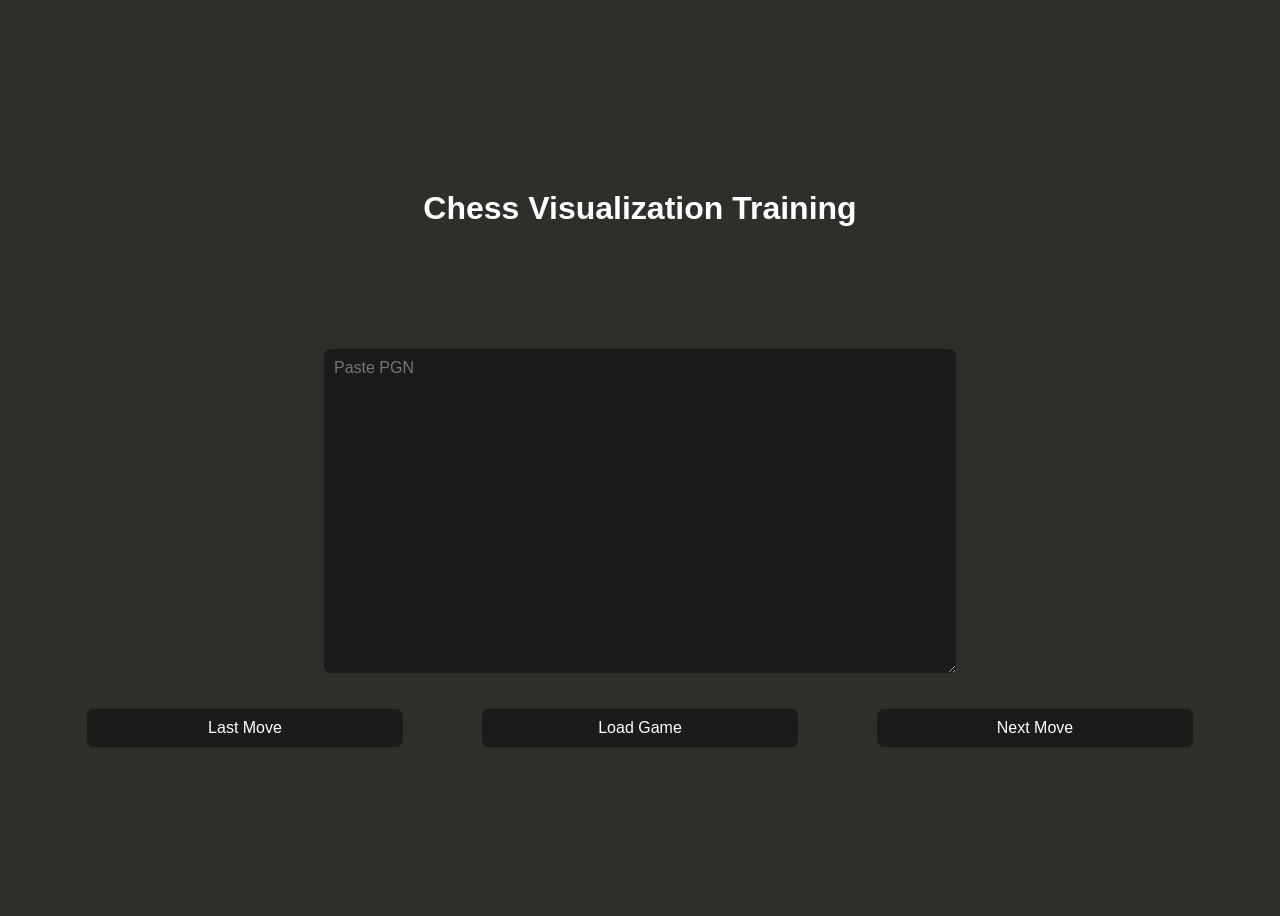
<file: index.html>
<!doctype html>
<html lang="en">
    <head>
        <meta charset="UTF-8" />
        <meta name="viewport" content="width=device-width, initial-scale=1.0" />
        <title>Chess Visualization Training</title>
        <link rel="stylesheet" href="index.css" />
        <script src="gamePlayer.js"></script>
    </head>
    <body>
        <div class="header">
            <h1>Chess Visualization Training</h1>
        </div>
        <div class="input-area">
            <textarea id="pgn-input" placeholder="Paste PGN"></textarea>
        </div>
        <div class="controls">
            <button id="back-btn">Last Move</button>
            <button id="load-btn">Load Game</button>
            <button id="forward-btn">Next Move</button>
        </div>
    </body>
</html>
</file>
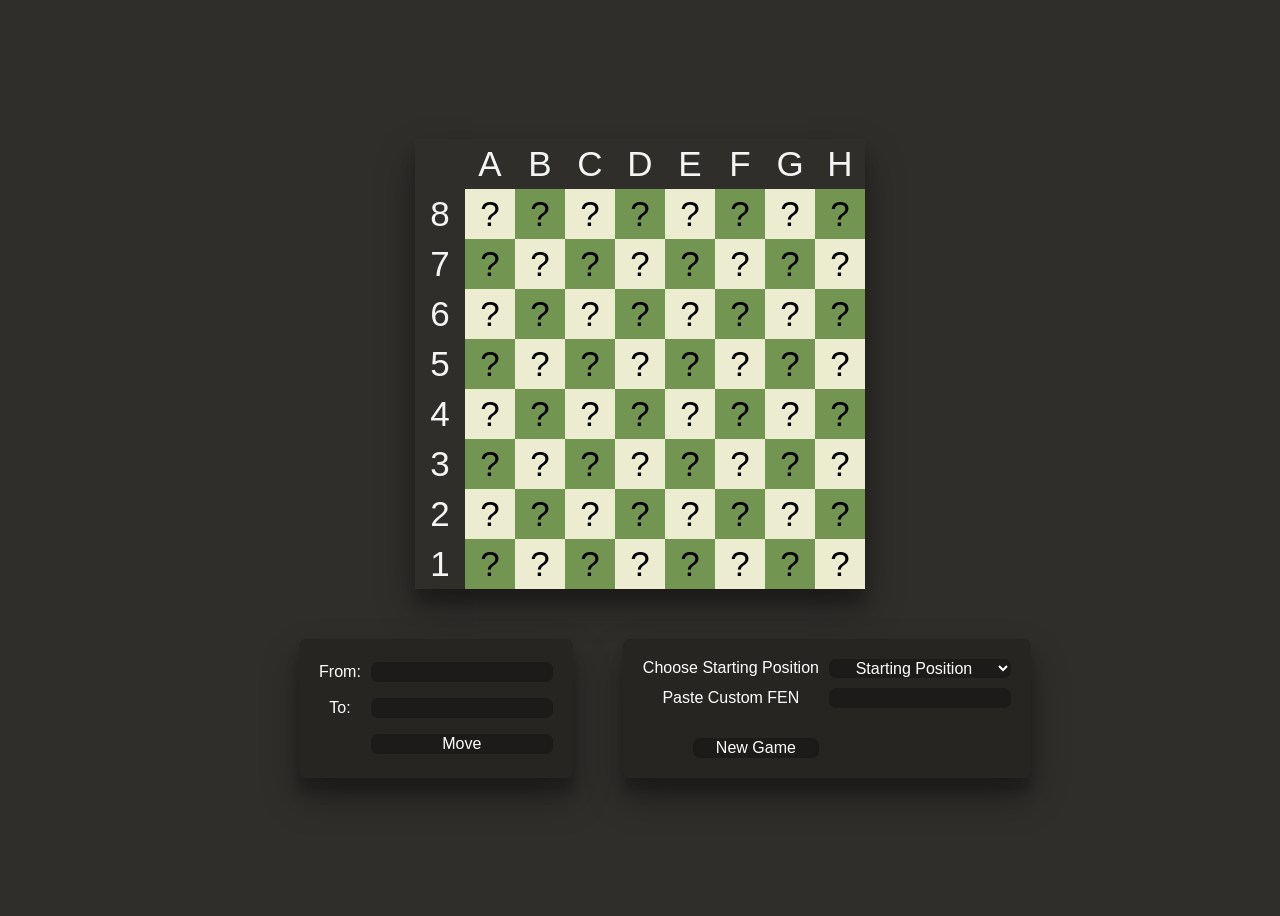
<file: chess.html>
<!doctype html>
<html>
    <head>
        <meta charset="UTF-8" />
        <title>Chess Exercise</title>
        <link rel="stylesheet" href="chess.css" />
        <script src="chess.js"></script>
        <script src="gamePlayer.js"></script>
    </head>

    <body>
        <div id="grid">
            <div class="row">
                <div class="cell gridLabel"></div>
                <div class="cell gridLabel">A</div>
                <div class="cell gridLabel">B</div>
                <div class="cell gridLabel">C</div>
                <div class="cell gridLabel">D</div>
                <div class="cell gridLabel">E</div>
                <div class="cell gridLabel">F</div>
                <div class="cell gridLabel">G</div>
                <div class="cell gridLabel">H</div>
            </div>
            <div class="row">
                <div class="cell gridLabel">8</div>
                <div class="cell">?</div>
                <div class="cell">?</div>
                <div class="cell">?</div>
                <div class="cell">?</div>
                <div class="cell">?</div>
                <div class="cell">?</div>
                <div class="cell">?</div>
                <div class="cell">?</div>
            </div>
            <div class="row">
                <div class="cell gridLabel">7</div>
                <div class="cell">?</div>
                <div class="cell">?</div>
                <div class="cell">?</div>
                <div class="cell">?</div>
                <div class="cell">?</div>
                <div class="cell">?</div>
                <div class="cell">?</div>
                <div class="cell">?</div>
            </div>
            <div class="row">
                <div class="cell gridLabel">6</div>
                <div class="cell">?</div>
                <div class="cell">?</div>
                <div class="cell">?</div>
                <div class="cell">?</div>
                <div class="cell">?</div>
                <div class="cell">?</div>
                <div class="cell">?</div>
                <div class="cell">?</div>
            </div>
            <div class="row">
                <div class="cell gridLabel">5</div>
                <div class="cell">?</div>
                <div class="cell">?</div>
                <div class="cell">?</div>
                <div class="cell">?</div>
                <div class="cell">?</div>
                <div class="cell">?</div>
                <div class="cell">?</div>
                <div class="cell">?</div>
            </div>
            <div class="row">
                <div class="cell gridLabel">4</div>
                <div class="cell">?</div>
                <div class="cell">?</div>
                <div class="cell">?</div>
                <div class="cell">?</div>
                <div class="cell">?</div>
                <div class="cell">?</div>
                <div class="cell">?</div>
                <div class="cell">?</div>
            </div>
            <div class="row">
                <div class="cell gridLabel">3</div>
                <div class="cell">?</div>
                <div class="cell">?</div>
                <div class="cell">?</div>
                <div class="cell">?</div>
                <div class="cell">?</div>
                <div class="cell">?</div>
                <div class="cell">?</div>
                <div class="cell">?</div>
            </div>
            <div class="row">
                <div class="cell gridLabel">2</div>
                <div class="cell">?</div>
                <div class="cell">?</div>
                <div class="cell">?</div>
                <div class="cell">?</div>
                <div class="cell">?</div>
                <div class="cell">?</div>
                <div class="cell">?</div>
                <div class="cell">?</div>
            </div>
            <div class="row">
                <div class="cell gridLabel">1</div>
                <div class="cell">?</div>
                <div class="cell">?</div>
                <div class="cell">?</div>
                <div class="cell">?</div>
                <div class="cell">?</div>
                <div class="cell">?</div>
                <div class="cell">?</div>
                <div class="cell">?</div>
            </div>
        </div>

        <div class="container-container">
            <div id="controlPanel">
                <label for="fromInput">From:</label>
                <input id="fromInput" />
                <label for="toInput">To:</label>
                <input id="toInput" />
                <button id="moveButton">Move</button>
            </div>
            <div id="FEN-panel">
                <label for="FEN-choice">Choose Starting Position</label>
                <select id="FEN-choice">
                    <option value="StartingPosition">Starting Position</option>
                    <option value="KingsGambit">Kings Gambit</option>
                    <option value="CaroKann">Caro-Kann</option>
                    <option value="Custom">Custom</option>
                </select>
                <label for="custom-FEN">Paste Custom FEN</label>
                <input id="custom-FEN" />
                <button id="newGameButton">New Game</button>
            </div>
        </div>
    </body>
</html>
</file>
<file: index.css>
* {
    box-sizing: border-box;
    font-family:
        "Gill Sans", "Gill Sans MT", Calibri, "Trebuchet MS", sans-serif;
}

body {
    display: flex;
    justify-content: center;
    flex-direction: column;
    height: 100vh;
    background-color: #302e2b;
    align-items: center;
    color: white;
    text-align: center;
}
.header {
    height: 20%;
}
.input-area {
    display: flex;
    flex-direction: column;
    align-items: center;
    height: 40%;
    text-align: left;
    width: 50%;
}
textarea {
    width: 100%;
    height: 90%;
    font-size: 1rem;
    background-color: #1c1b19;
    text-align: left;
    color: white;
    padding: 10px;
    border: 0px;
    border-radius: 7px;
}
.controls {
    width: 100%;
    display: flex;
    justify-content: space-evenly;
}
button {
    font-size: 1rem;
    padding: 10px;
    width: 25%;
    background-color: #1c1b19;
    color: white;
    text-align: center;
    cursor: pointer;
    border: 0px;
    border-radius: 7px;
    transition: 0.2s;
}
button:hover {
    background-color: #403d39;
}
</file>
<file: chess.css>
* {
  box-sizing: border-box;
  font-family: "Gill Sans", "Gill Sans MT", Calibri, "Trebuchet MS", sans-serif;
}

body {
  display: flex;
  justify-content: center;
  flex-direction: column;
  height: 100vh;
  background-color: #302e2b;
  align-items: center;
}
#grid {
  box-shadow:
    rgba(0, 0, 0, 0.3) 0px 19px 38px,
    rgba(0, 0, 0, 0.22) 0px 15px 12px;
}
.container-container {
  display: flex;
}
.row {
  display: grid;
  grid-template-columns: repeat(9, 50px);
  grid-template-rows: 50px;
}

.row > div {
  font-size: 35px;
}

.cell {
  display: grid;
  align-items: center;
  justify-items: center;
  background-color: #ebecd0;
}
.cell:not(:empty) {
  cursor: pointer;
}
.row:nth-child(odd):not(:first-child) {
  .cell:nth-child(even) {
    background-color: #739552;
  }
}
.row:nth-child(even) {
  .cell:nth-child(odd):not(:first-child) {
    background-color: #739552;
  }
}

.gridLabel {
  font-family: sans-serif;
  color: whitesmoke;
  background-color: #302e2b;
}

#controlPanel,
#FEN-panel {
  padding: 20px;
  margin: 50px 0 0 50px;
  background-color: #262522;
  border-radius: 7px;
  color: white;

  box-shadow:
    rgba(0, 0, 0, 0.3) 0px 19px 38px,
    rgba(0, 0, 0, 0.22) 0px 15px 12px;
  display: grid;
  grid-template-columns: max-content auto;
  gap: 10px;
  align-items: center;
}

input {
  font-size: 1rem;
  background-color: #1c1b19;
  text-align: center;
  color: white;
  border: 0px;
  border-radius: 7px;
}

label {
  font-size: 1rem;
  text-align: center;
}

button {
  font-size: 1rem;
  background-color: #1c1b19;
  color: white;
  cursor: pointer;
  border: 0px;
  border-radius: 7px;
  transition: 0.2s;
}
button:hover {
  background-color: #403d39;
}

#moveButton {
  grid-column: 2;
}

#newGameButton {
  margin: 20px 0 0 50px;
}
select {
  font-size: 1rem;
  background-color: #1c1b19;
  color: white;
  cursor: pointer;
  text-align: center;
  border: 0px;
  border-radius: 7px;
}
.selected-piece {
  background-color: #b9ca42;
}
</file>
